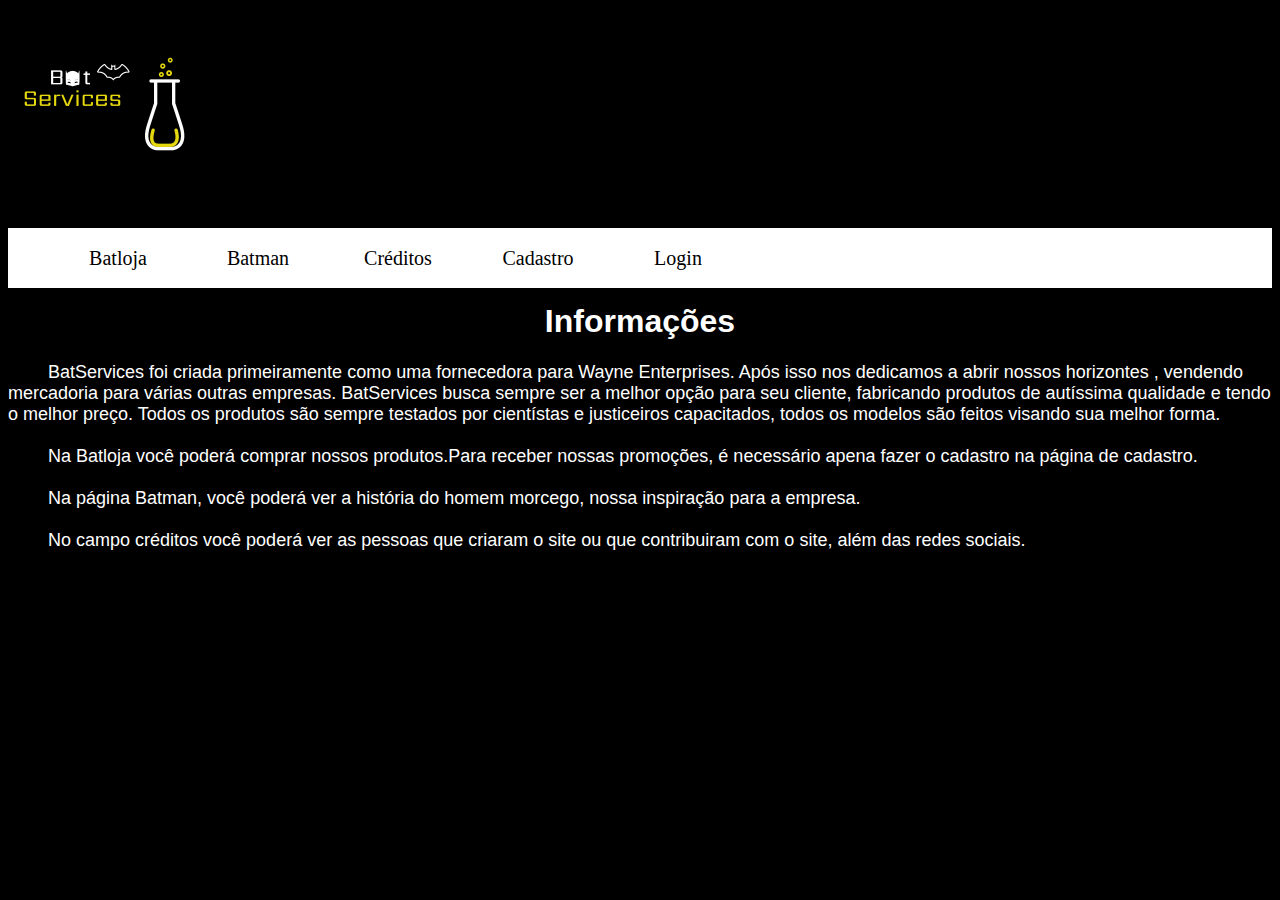
<file: index.html>
<!DOCTYPE html>
	<head>
	<link href="new 1.css" rel="stylesheet" type="text/css">
	<title>BatServices</title>
	<link rel="icon" href="logo.jpg">
	</head>
<body>
<img src="batind.png"alt="imagem não pode ser carregada" height="200" width="200"></a>
<body bgcolor="#000000">
<div class = "nav">
<ul>
<li><a href="indexloja.html">Batloja</button></a></li>
<li><a href="indexbatman.html">Batman</button></a></li>
<li><a href="indexcred.html">Créditos</button></a></li>
<li><a href="indexcadas.html">Cadastro</button></a></li>
<li><a href="indexlogin.html">Login</button></a></li>
</ul>
</nav>
<br><br><br>
<header><center><h1><font size = 6 face =arial color = white>Informações</font></center></h1></header>
<font size = 4 face =arial color = white>&nbsp &nbsp &nbsp &nbsp BatServices foi criada primeiramente como uma fornecedora para Wayne Enterprises. 
Após isso nos dedicamos a abrir nossos horizontes , vendendo mercadoria para várias outras empresas.
BatServices busca sempre ser a melhor opção para seu cliente, fabricando produtos de autíssima qualidade e tendo o melhor preço. 
Todos os produtos são sempre testados por cientístas e justiceiros capacitados, todos os modelos são feitos visando sua melhor forma.
<br><br>
&nbsp &nbsp &nbsp &nbsp Na Batloja você poderá comprar nossos produtos.Para receber nossas promoções, é necessário apena fazer o cadastro na página de cadastro.
<br><br>
&nbsp &nbsp &nbsp &nbsp Na página Batman, você poderá ver a história do homem morcego, nossa inspiração para a empresa.
<br><br>
&nbsp &nbsp &nbsp &nbsp No campo créditos você poderá ver as pessoas que criaram o site ou que contribuiram com o site, além das redes sociais.
</font>


</body>
</html>
</file>
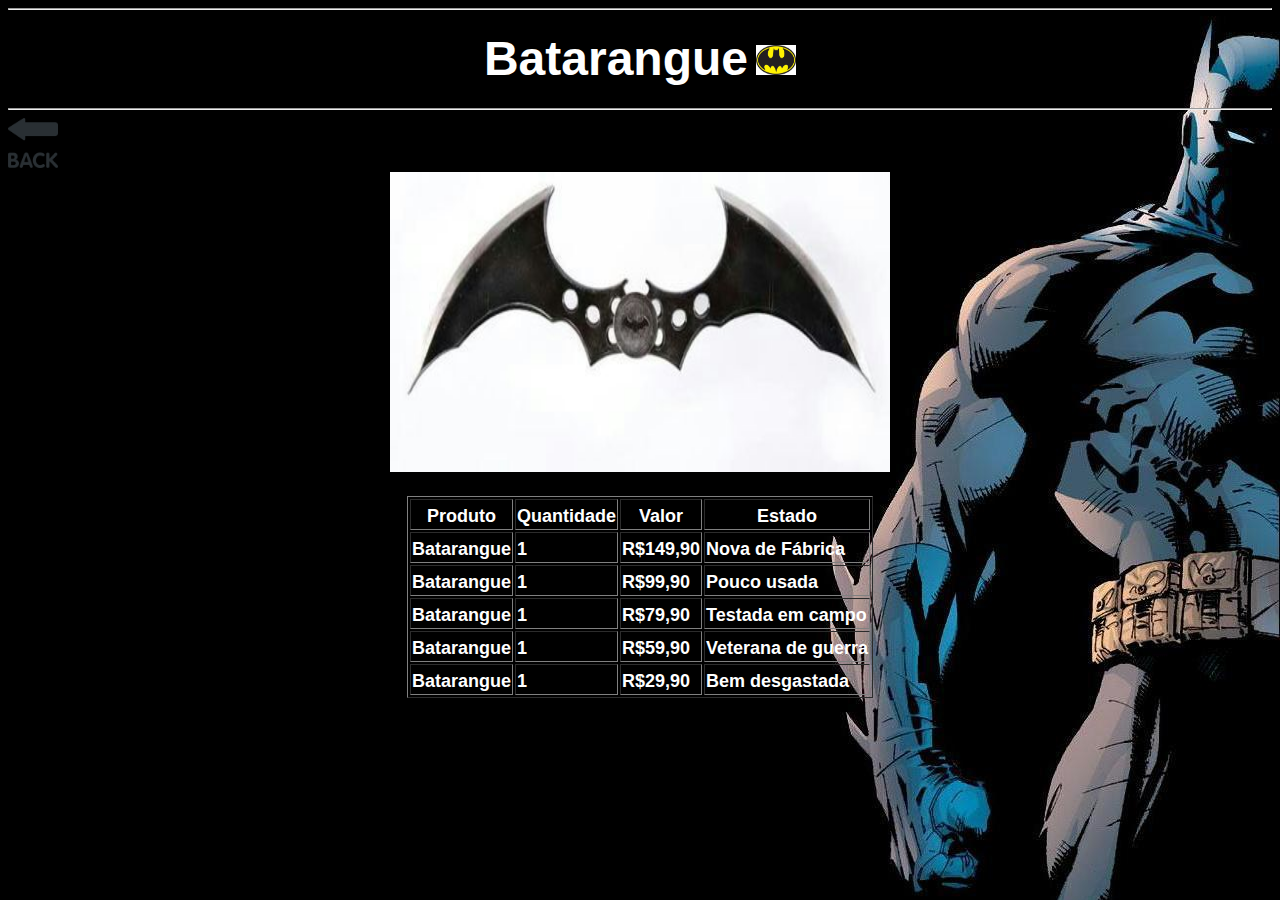
<file: index1.html>
<!DOCTYPE html>
	<head>
	<title>Batloja</title>
	<link rel="icon" href="logo.jpg">
	<body background="wallpaper.jpg">
	<center><hr><h1><font size = 8 face =arial color = white>Batarangue</font> <img src="logo.png" alt="imagem não pode ser carregada" height="30" width="40"></center><hr></h1></a>
	<a href="indexloja.html"><img src="batseta.png"alt="imagem não pode ser carregada" height="50" width="50"></a>
	<center><img src="batrangue.jpg"alt="imagem não pode ser carregada" height="300" width="500"></center>
	<center><center><h2> <table border="1">
<tr>

<th><font size = 4 face =arial color = white> Produto</font> </th>
<th><font size = 4 face =arial color = white> Quantidade</font></th>
<th><font size = 4 face =arial color = white>                                                        Valor</font> </th>
<th><font size = 4 face =arial color = white> Estado</font> </th>

</tr>	

<tr>
<td><font size = 4 face =arial color = white> Batarangue </font></td>
<td><font size = 4 face =arial color = white> 1 </font></td>
<td><font size = 4 face =arial color = white> R$149,90</font> </td>
<td><font size = 4 face =arial color = white> Nova de Fábrica </font></td>
</tr>	

<tr>
<td><font size = 4 face =arial color = white> Batarangue</font> </td>
<td><font size = 4 face =arial color = white> 1</font> </td>
<td><font size = 4 face =arial color = white> R$99,90</font> </td>
<td><font size = 4 face =arial color = white> Pouco usada </font></td>
</tr>	

<tr>
<td><font size = 4 face =arial color = white> Batarangue </font></td>
<td><font size = 4 face =arial color = white> 1 </font></td>
<td><font size = 4 face =arial color = white> R$79,90</font> </td>
<td><font size = 4 face =arial color = white> Testada em campo</font> </td>
</tr>	

<tr>
<td><font size = 4 face =arial color = white> Batarangue</font> </td>
<td><font size = 4 face =arial color = white> 1 </font></td>
<td><font size = 4 face =arial color = white> R$59,90</font> </td>
<td><font size = 4 face =arial color = white> Veterana de guerra </font></td>
</tr>	

<tr>
<td><font size = 4 face =arial color = white> Batarangue</font></td>
<td><font size = 4 face =arial color = white> 1</font> </td>
<td><font size = 4 face =arial color = white> R$29,90 </font></td>
<td><font size = 4 face =arial color = white> Bem desgastada </font></td>
</tr>	
</center></h2>

</html>
</file>
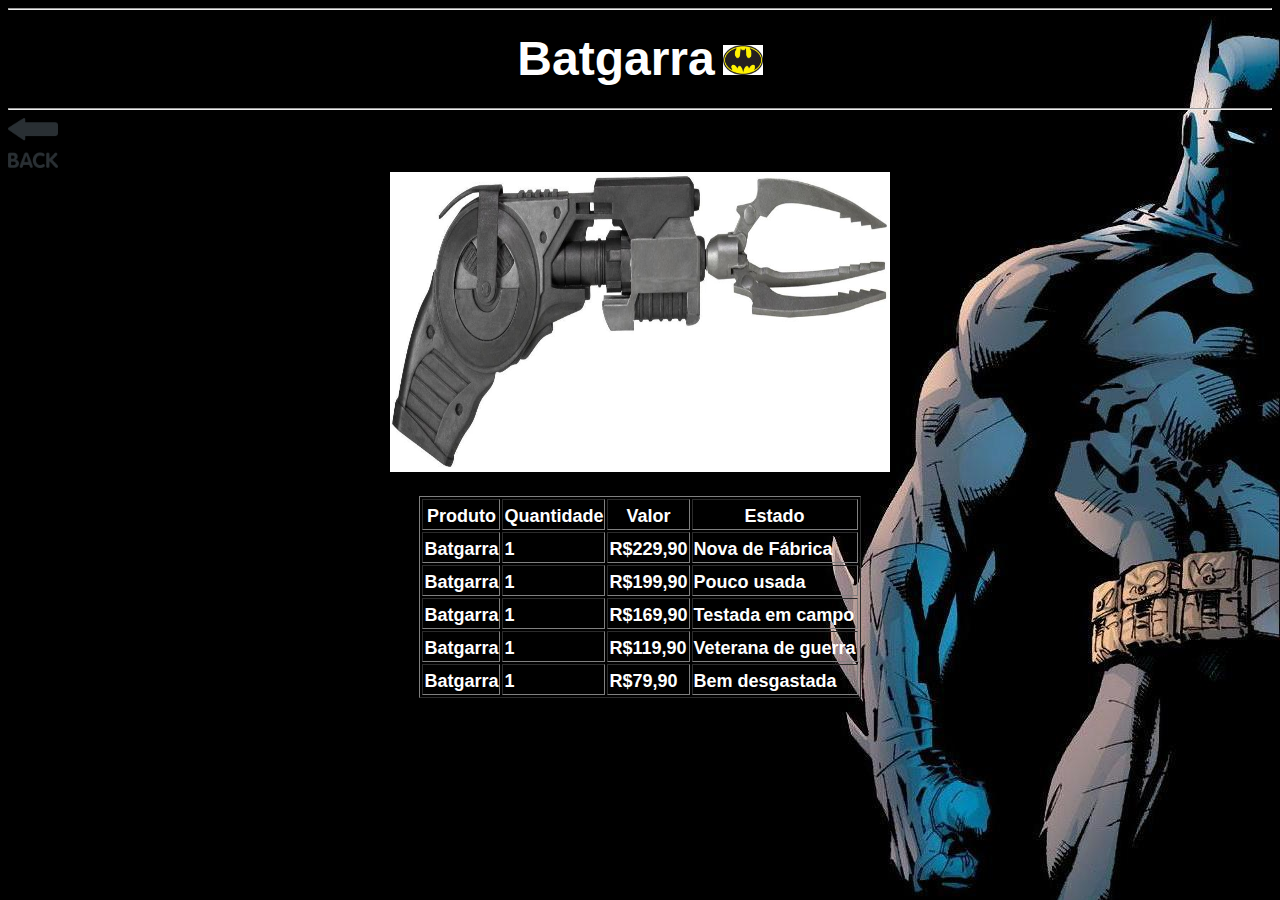
<file: index2.html>
<!DOCTYPE html>
	<head>
	<title>Batloja</title>
	<link rel="icon" href="logo.jpg">
	<body background="wallpaper.jpg">
	<center><hr><h1><font size = 8 face =arial color = white>Batgarra</font> <img src="logo.png" alt="imagem não pode ser carregada" height="30" width="40"></center><hr></h1></a>
	<a href="indexloja.html"><img src="batseta.png"alt="imagem não pode ser carregada" height="50" width="50"></a>
	<center><img src="batgarra.jpg"alt="imagem não pode ser carregada" height="300" width="500"></center>
	<center><center><h2> <table border="1">
<tr>

<th><font size = 4 face =arial color = white> Produto</font> </th>
<th><font size = 4 face =arial color = white> Quantidade</font></th>
<th><font size = 4 face =arial color = white> Valor</font> </th>
<th><font size = 4 face =arial color = white> Estado</font> </th>

</tr>	

<tr>
<td><font size = 4 face =arial color = white> Batgarra </font></td>
<td><font size = 4 face =arial color = white> 1 </font></td>
<td><font size = 4 face =arial color = white> R$229,90</font> </td>
<td><font size = 4 face =arial color = white> Nova de Fábrica </font></td>
</tr>	

<tr>
<td><font size = 4 face =arial color = white> Batgarra</font> </td>
<td><font size = 4 face =arial color = white> 1</font> </td>
<td><font size = 4 face =arial color = white> R$199,90</font> </td>
<td><font size = 4 face =arial color = white> Pouco usada </font></td>
</tr>	

<tr>
<td><font size = 4 face =arial color = white> Batgarra </font></td>
<td><font size = 4 face =arial color = white> 1 </font></td>
<td><font size = 4 face =arial color = white> R$169,90</font> </td>
<td><font size = 4 face =arial color = white> Testada em campo</font> </td>
</tr>	

<tr>
<td><font size = 4 face =arial color = white> Batgarra</font> </td>
<td><font size = 4 face =arial color = white> 1 </font></td>
<td><font size = 4 face =arial color = white> R$119,90</font> </td>
<td><font size = 4 face =arial color = white> Veterana de guerra </font></td>
</tr>	

<tr>
<td><font size = 4 face =arial color = white> Batgarra</font></td>
<td><font size = 4 face =arial color = white> 1</font> </td>
<td><font size = 4 face =arial color = white> R$79,90 </font></td>
<td><font size = 4 face =arial color = white> Bem desgastada </font></td>
</tr>	
</center></h2>

</html>
</file>
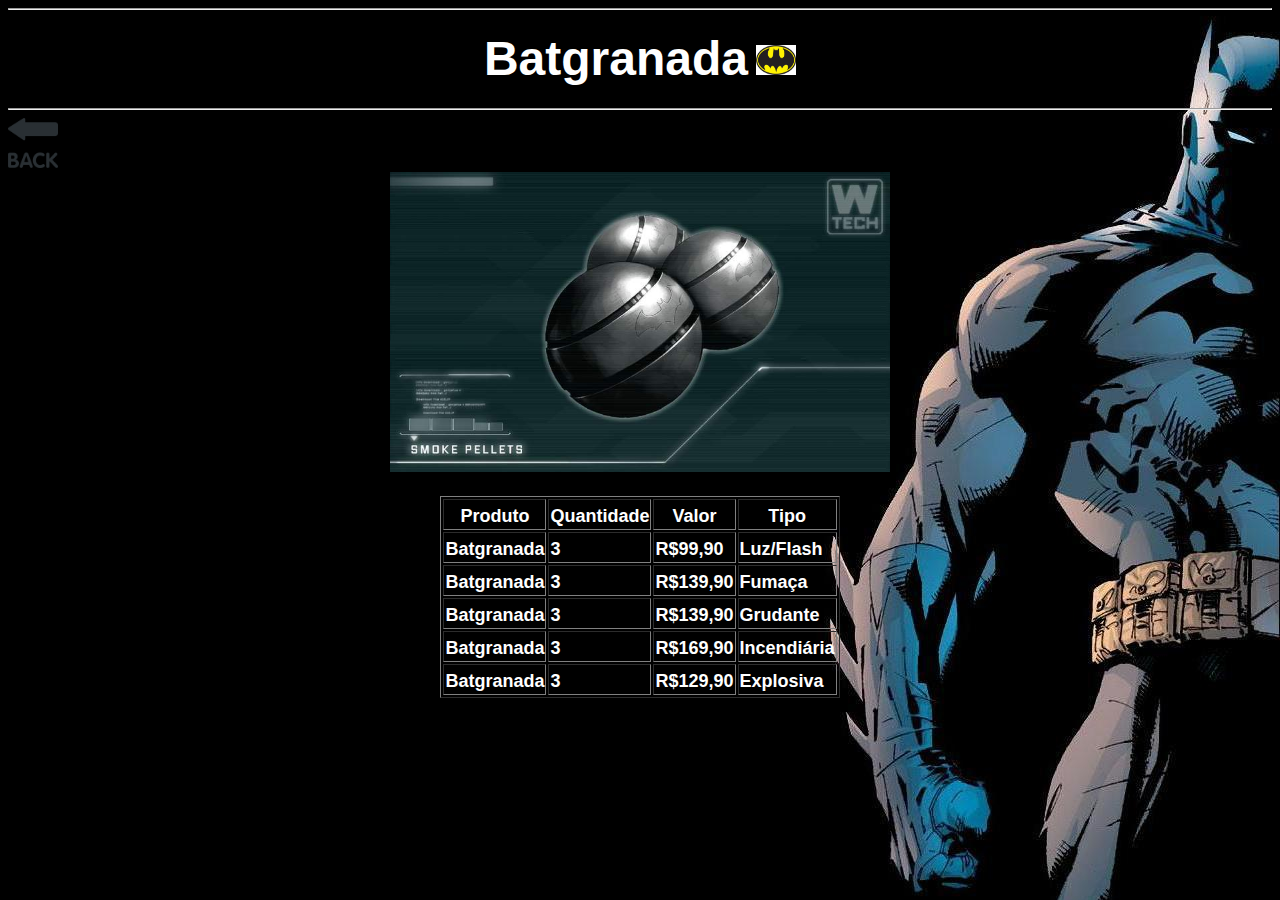
<file: index3.html>
<!DOCTYPE html>
	<head>
	<title>Batloja</title>
	<link rel="icon" href="logo.jpg">
	<body background="wallpaper.jpg">
	<center><hr><h1><font size = 8 face =arial color = white>Batgranada</font> <img src="logo.png" alt="imagem não pode ser carregada" height="30" width="40"></center><hr></h1></a>
	<a href="indexloja.html"><img src="batseta.png"alt="imagem não pode ser carregada" height="50" width="50"></a>
	<center><img src="smoke.jpg"alt="imagem não pode ser carregada" height="300" width="500"></center>
	<center><center><h2> <table border="1">
<tr>

<th><font size = 4 face =arial color = white> Produto</font> </th>
<th><font size = 4 face =arial color = white> Quantidade</font></th>
<th><font size = 4 face =arial color = white> Valor</font> </th>
<th><font size = 4 face =arial color = white> Tipo</font> </th>

</tr>	

<tr>
<td><font size = 4 face =arial color = white> Batgranada </font></td>
<td><font size = 4 face =arial color = white> 3 </font></td>
<td><font size = 4 face =arial color = white> R$99,90</font> </td>
<td><font size = 4 face =arial color = white> Luz/Flash </font></td>
</tr>	

<tr>
<td><font size = 4 face =arial color = white> Batgranada</font> </td>
<td><font size = 4 face =arial color = white> 3</font> </td>
<td><font size = 4 face =arial color = white> R$139,90</font> </td>
<td><font size = 4 face =arial color = white> Fumaça </font></td>
</tr>	

<tr>
<td><font size = 4 face =arial color = white> Batgranada</font></td>
<td><font size = 4 face =arial color = white> 3 </font></td>
<td><font size = 4 face =arial color = white> R$139,90</font> </td>
<td><font size = 4 face =arial color = white> Grudante</font> </td>
</tr>	

<tr>
<td><font size = 4 face =arial color = white> Batgranada</font> </td>
<td><font size = 4 face =arial color = white> 3 </font></td>
<td><font size = 4 face =arial color = white> R$169,90</font> </td>
<td><font size = 4 face =arial color = white> Incendiária </font></td>
</tr>	

<tr>
<td><font size = 4 face =arial color = white> Batgranada</font></td>
<td><font size = 4 face =arial color = white> 3</font> </td>
<td><font size = 4 face =arial color = white> R$129,90 </font></td>
<td><font size = 4 face =arial color = white> Explosiva </font></td>
</tr>	
</center></h2>

</html>
</file>
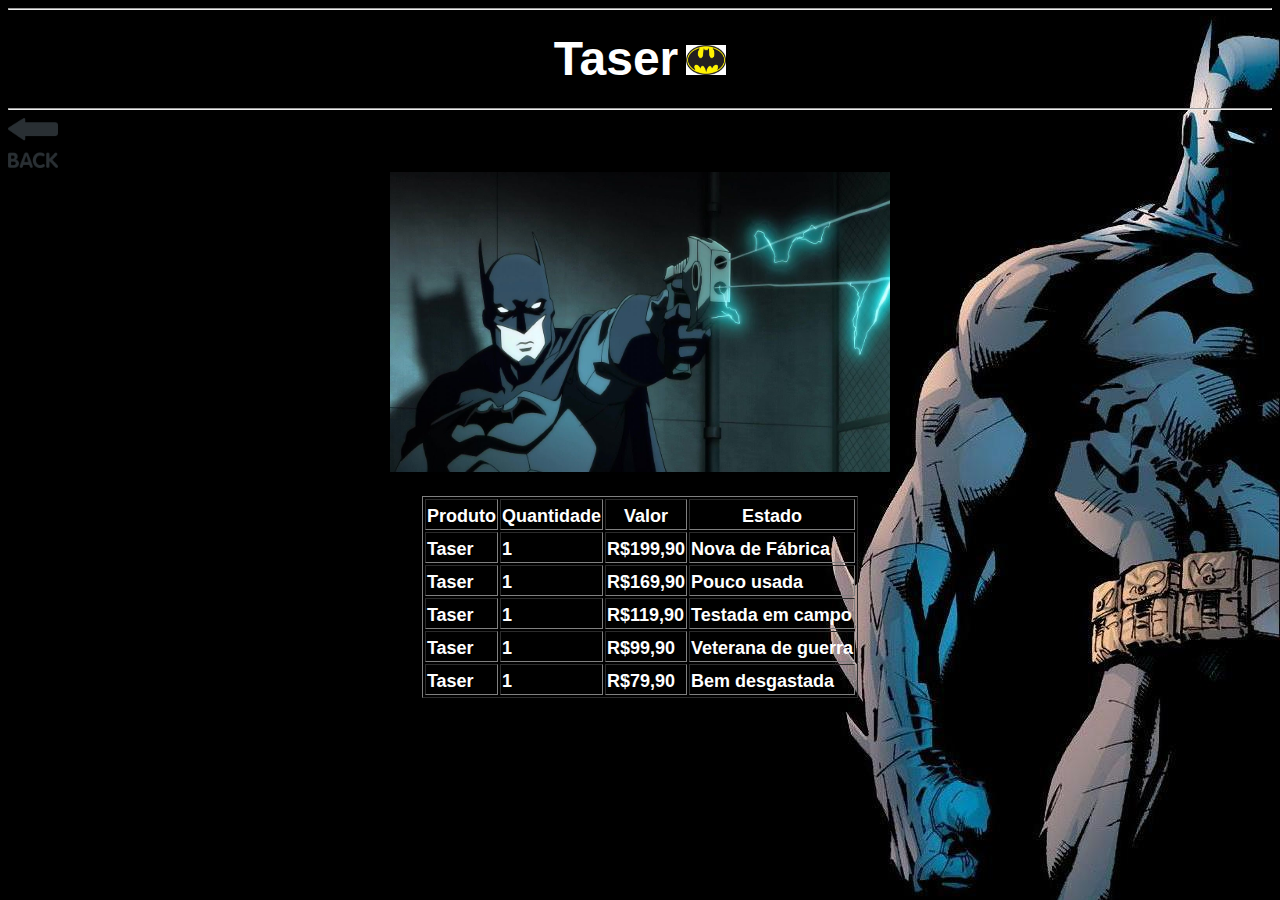
<file: index4.html>
<!DOCTYPE html>
	<head>
	<title>Batloja</title>
	<link rel="icon" href="logo.jpg">
	<body background="wallpaper.jpg">
	<center><hr><h1><font size = 8 face =arial color = white>Taser</font> <img src="logo.png" alt="imagem não pode ser carregada" height="30" width="40"></center><hr></h1></a>
	<a href="indexloja.html"><img src="batseta.png"alt="imagem não pode ser carregada" height="50" width="50"></a>
	<center><img src="ta.jpg"alt="imagem não pode ser carregada" height="300" width="500"></center>
	<center><center><h2> <table border="1">
<tr>

<th><font size = 4 face =arial color = white> Produto</font> </th>
<th><font size = 4 face =arial color = white> Quantidade</font></th>
<th><font size = 4 face =arial color = white> Valor</font> </th>
<th><font size = 4 face =arial color = white> Estado</font> </th>

</tr>	

<tr>
<td><font size = 4 face =arial color = white> Taser </font></td>
<td><font size = 4 face =arial color = white> 1 </font></td>
<td><font size = 4 face =arial color = white> R$199,90</font> </td>
<td><font size = 4 face =arial color = white> Nova de Fábrica </font></td>
</tr>	

<tr>
<td><font size = 4 face =arial color = white> Taser</font> </td>
<td><font size = 4 face =arial color = white> 1</font> </td>
<td><font size = 4 face =arial color = white> R$169,90</font> </td>
<td><font size = 4 face =arial color = white> Pouco usada </font></td>
</tr>	

<tr>
<td><font size = 4 face =arial color = white> Taser </font></td>
<td><font size = 4 face =arial color = white> 1 </font></td>
<td><font size = 4 face =arial color = white> R$119,90</font> </td>
<td><font size = 4 face =arial color = white> Testada em campo</font> </td>
</tr>	

<tr>
<td><font size = 4 face =arial color = white> Taser</font> </td>
<td><font size = 4 face =arial color = white> 1 </font></td>
<td><font size = 4 face =arial color = white> R$99,90</font> </td>
<td><font size = 4 face =arial color = white> Veterana de guerra </font></td>
</tr>	

<tr>
<td><font size = 4 face =arial color = white> Taser</font></td>
<td><font size = 4 face =arial color = white> 1</font> </td>
<td><font size = 4 face =arial color = white> R$79,90 </font></td>
<td><font size = 4 face =arial color = white> Bem desgastada </font></td>
</tr>	
</center></h2>

</html>
</file>
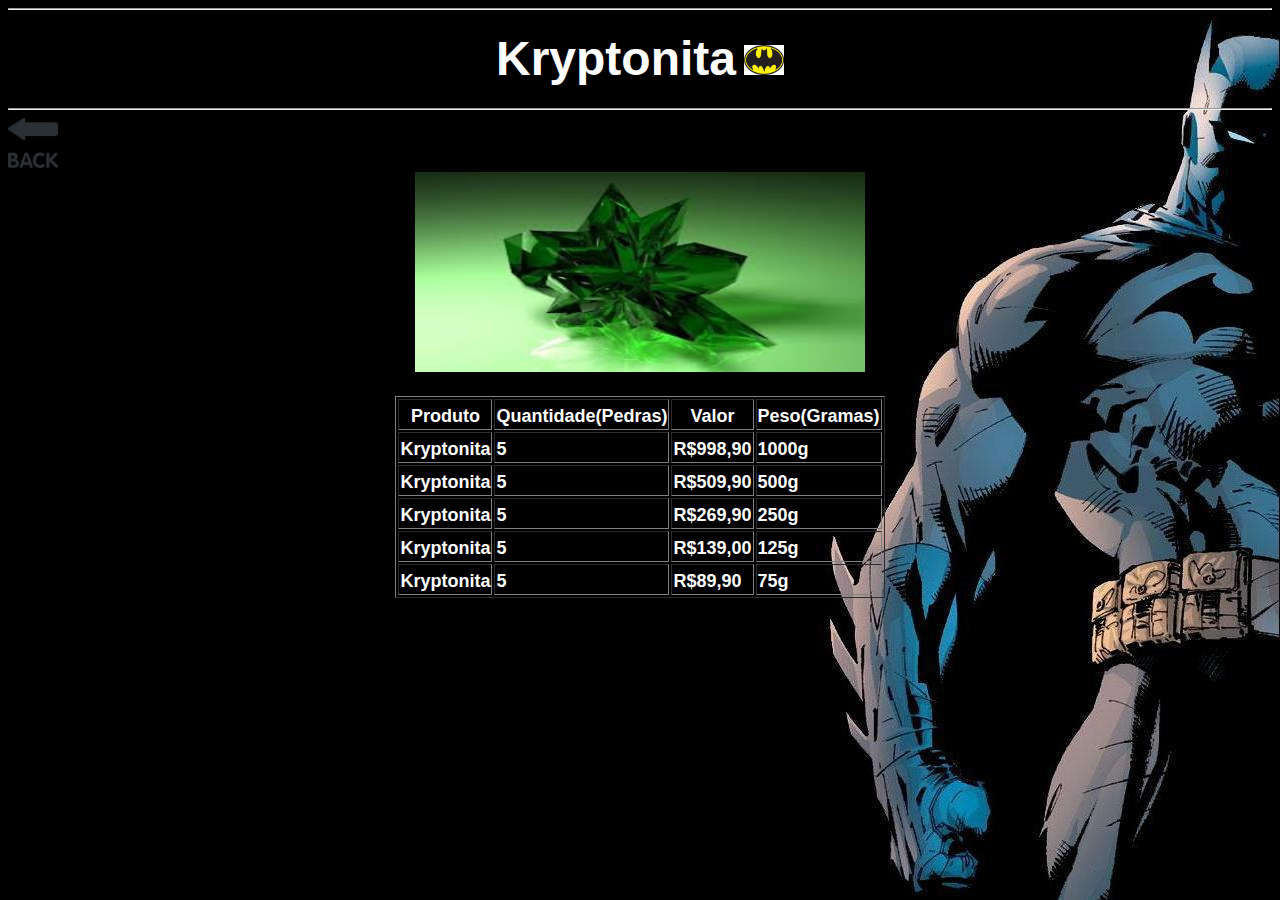
<file: index5.html>
<!DOCTYPE html>
	<head>
	<title>Batloja</title>
	<link rel="icon" href="logo.jpg">
	<body background="wallpaper.jpg">
	<center><hr><h1><font size = 8 face =arial color = white>Kryptonita</font> <img src="logo.png" alt="imagem não pode ser carregada" height="30" width="40"></center><hr></h1></a>
	<a href="indexloja.html"><img src="batseta.png"alt="imagem não pode ser carregada" height="50" width="50"></a>
	<center><img src="aneldekryptonita.jpg"alt="imagem não pode ser carregada" height="200" width="450"></center>
	<center><center><h2> <table border="1">
<tr>

<th><font size = 4 face =arial color = white> Produto</font> </th>
<th><font size = 4 face =arial color = white> Quantidade(Pedras)</font></th>
<th><font size = 4 face =arial color = white> Valor</font> </th>
<th><font size = 4 face =arial color = white> Peso(Gramas)</font> </th>

</tr>	

<tr>
<td><font size = 4 face =arial color = white> Kryptonita </font></td>
<td><font size = 4 face =arial color = white> 5 </font></td>
<td><font size = 4 face =arial color = white> R$998,90</font> </td>
<td><font size = 4 face =arial color = white> 1000g </font></td>
</tr>	

<tr>
<td><font size = 4 face =arial color = white> Kryptonita</font> </td>
<td><font size = 4 face =arial color = white> 5 </font> </td>
<td><font size = 4 face =arial color = white> R$509,90</font> </td>
<td><font size = 4 face =arial color = white> 500g </font></td>
</tr>	

<tr>
<td><font size = 4 face =arial color = white> Kryptonita </font></td>
<td><font size = 4 face =arial color = white> 5 </font></td>
<td><font size = 4 face =arial color = white> R$269,90</font> </td>
<td><font size = 4 face =arial color = white> 250g </font> </td>
</tr>	

<tr>
<td><font size = 4 face =arial color = white> Kryptonita</font> </td>
<td><font size = 4 face =arial color = white> 5 </font></td>
<td><font size = 4 face =arial color = white> R$139,00</font> </td>
<td><font size = 4 face =arial color = white> 125g </font></td>
</tr>	

<tr>
<td><font size = 4 face =arial color = white> Kryptonita</font></td>
<td><font size = 4 face =arial color = white> 5 </font> </td>
<td><font size = 4 face =arial color = white> R$89,90 </font></td>
<td><font size = 4 face =arial color = white> 75g </font></td>
</tr>	
</center></h2>

</html>
</file>
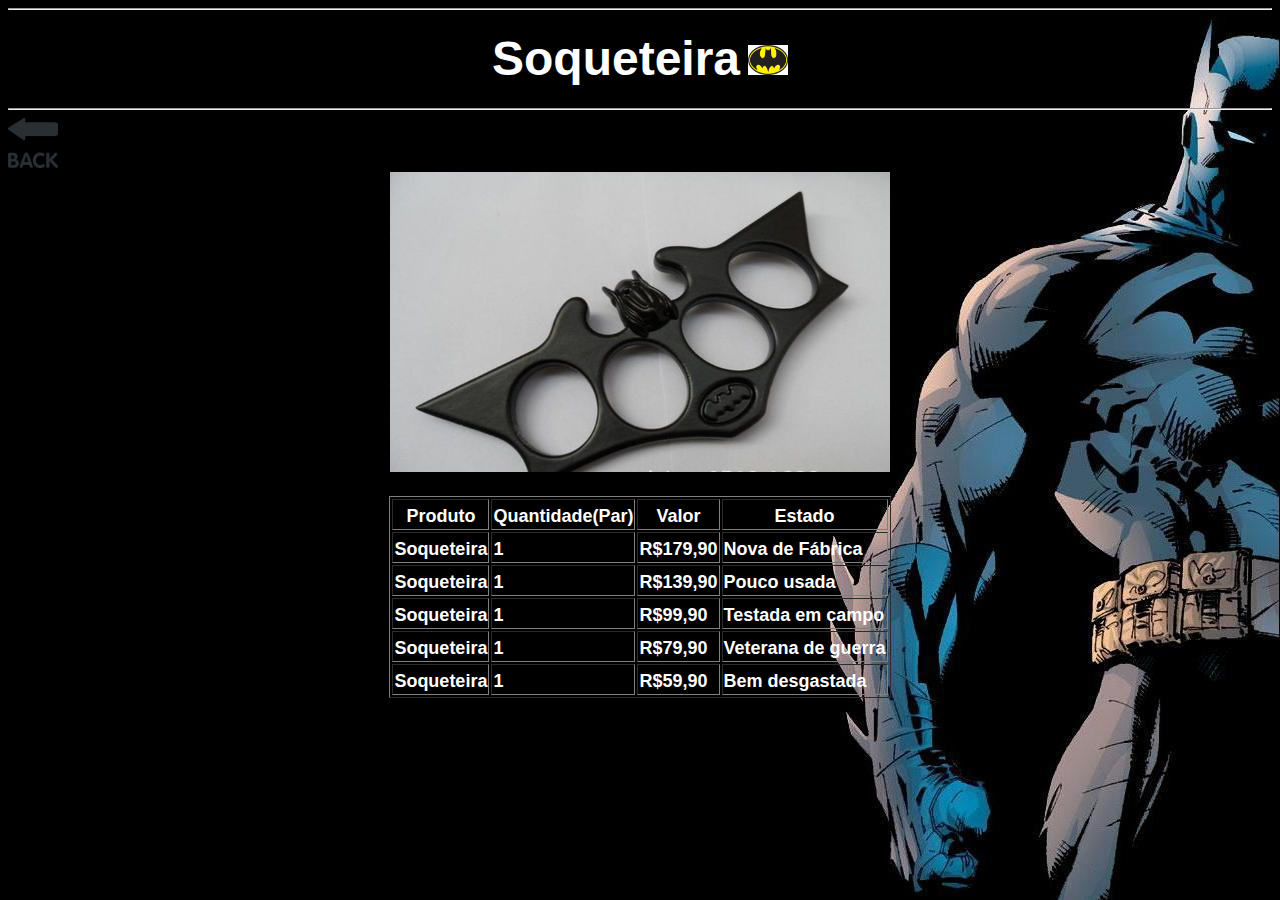
<file: index6.html>
<!DOCTYPE html>
	<head>
	<title>Batloja</title>
	<link rel="icon" href="logo.jpg">
	<body background="wallpaper.jpg">
	<center><hr><h1><font size = 8 face =arial color = white>Soqueteira</font> <img src="logo.png" alt="imagem não pode ser carregada" height="30" width="40"></center><hr></h1></a>
	<a href="indexloja.html"><img src="batseta.png"alt="imagem não pode ser carregada" height="50" width="50"></a>
	<center><img src="soqueteira.jpg"alt="imagem não pode ser carregada" height="300" width="500"></center>
	<center><center><h2> <table border="1">
<tr>

<th><font size = 4 face =arial color = white> Produto</font> </th>
<th><font size = 4 face =arial color = white> Quantidade(Par)</font></th>
<th><font size = 4 face =arial color = white> Valor</font> </th>
<th><font size = 4 face =arial color = white> Estado</font> </th>

</tr>	

<tr>
<td><font size = 4 face =arial color = white> Soqueteira </font></td>
<td><font size = 4 face =arial color = white> 1 </font></td>
<td><font size = 4 face =arial color = white> R$179,90</font> </td>
<td><font size = 4 face =arial color = white> Nova de Fábrica </font></td>
</tr>	

<tr>
<td><font size = 4 face =arial color = white> Soqueteira</font> </td>
<td><font size = 4 face =arial color = white> 1</font> </td>
<td><font size = 4 face =arial color = white> R$139,90</font> </td>
<td><font size = 4 face =arial color = white> Pouco usada </font></td>
</tr>	

<tr>
<td><font size = 4 face =arial color = white> Soqueteira </font></td>
<td><font size = 4 face =arial color = white> 1 </font></td>
<td><font size = 4 face =arial color = white> R$99,90</font> </td>
<td><font size = 4 face =arial color = white> Testada em campo</font> </td>
</tr>	

<tr>
<td><font size = 4 face =arial color = white> Soqueteira</font> </td>
<td><font size = 4 face =arial color = white> 1 </font></td>
<td><font size = 4 face =arial color = white> R$79,90</font> </td>
<td><font size = 4 face =arial color = white> Veterana de guerra </font></td>
</tr>	

<tr>
<td><font size = 4 face =arial color = white> Soqueteira</font></td>
<td><font size = 4 face =arial color = white> 1</font> </td>
<td><font size = 4 face =arial color = white> R$59,90 </font></td>
<td><font size = 4 face =arial color = white> Bem desgastada </font></td>
</tr>	
</center></h2>

</html>
</file>
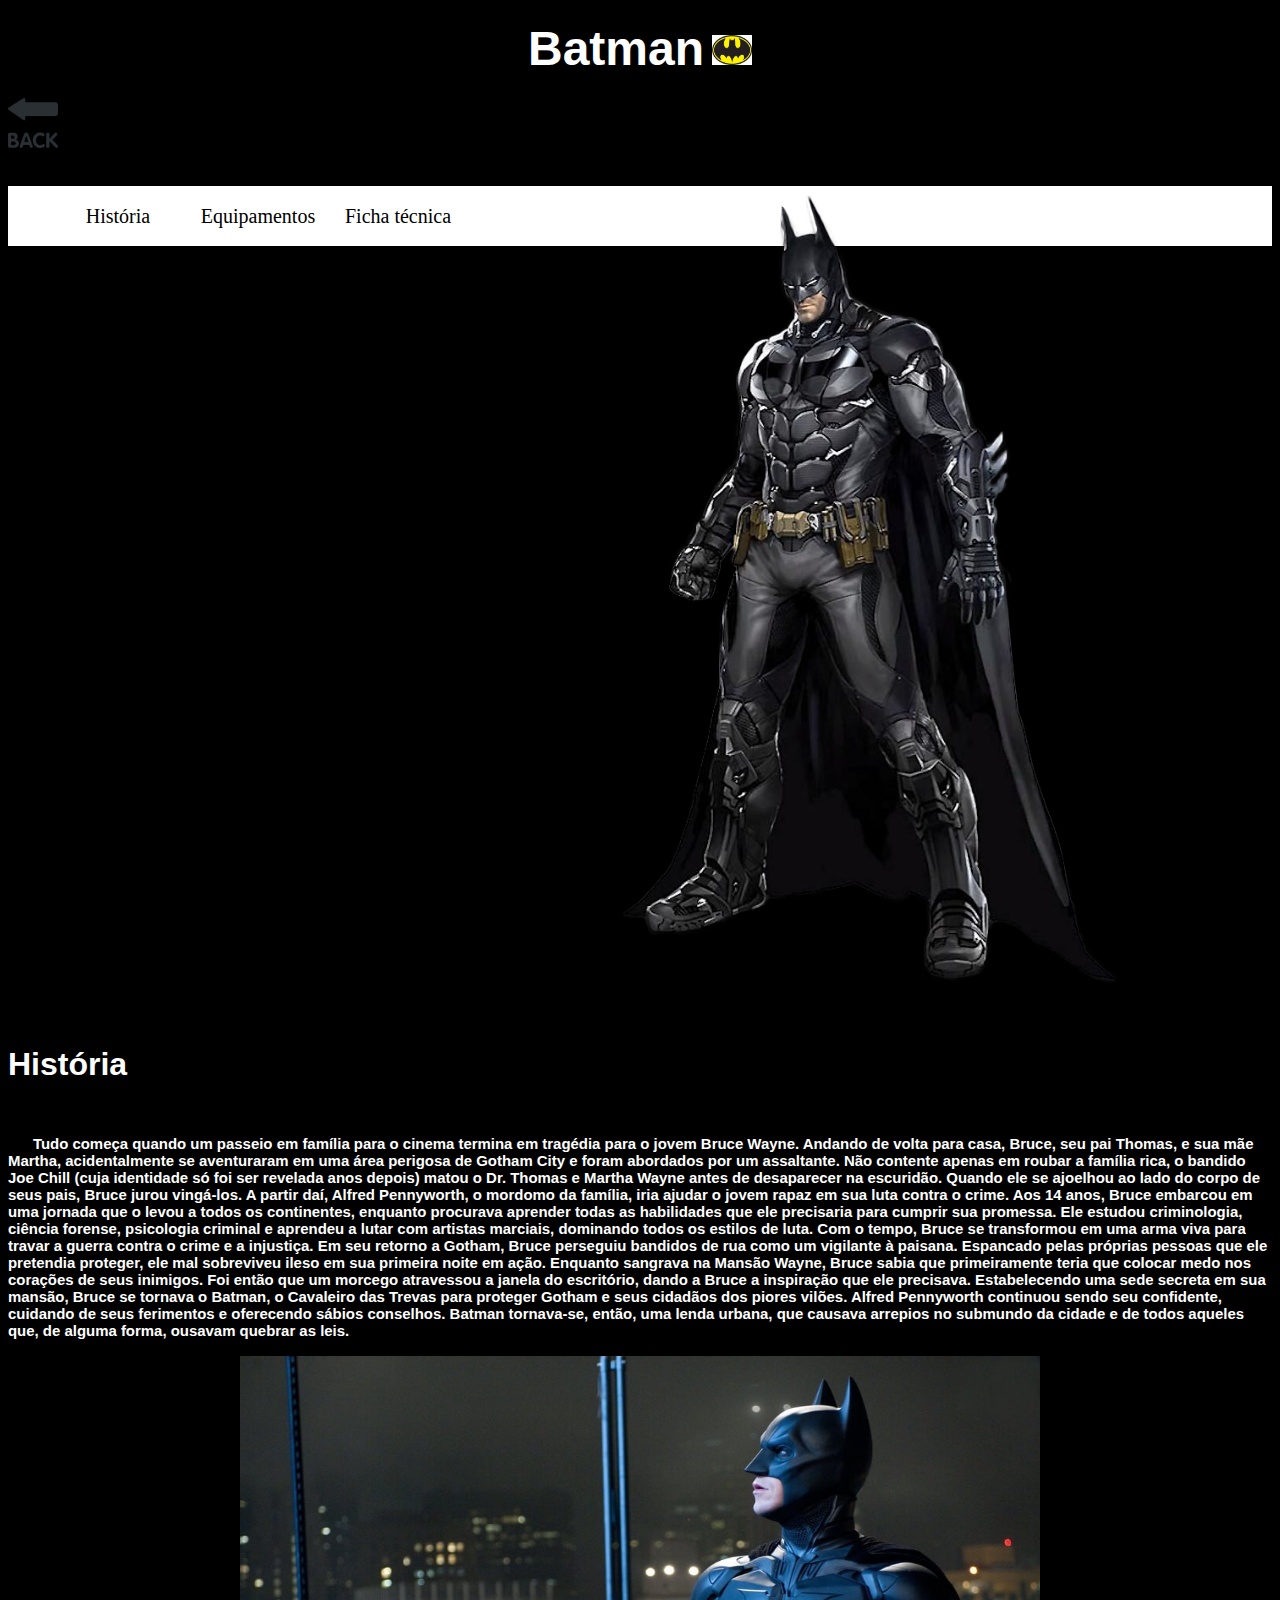
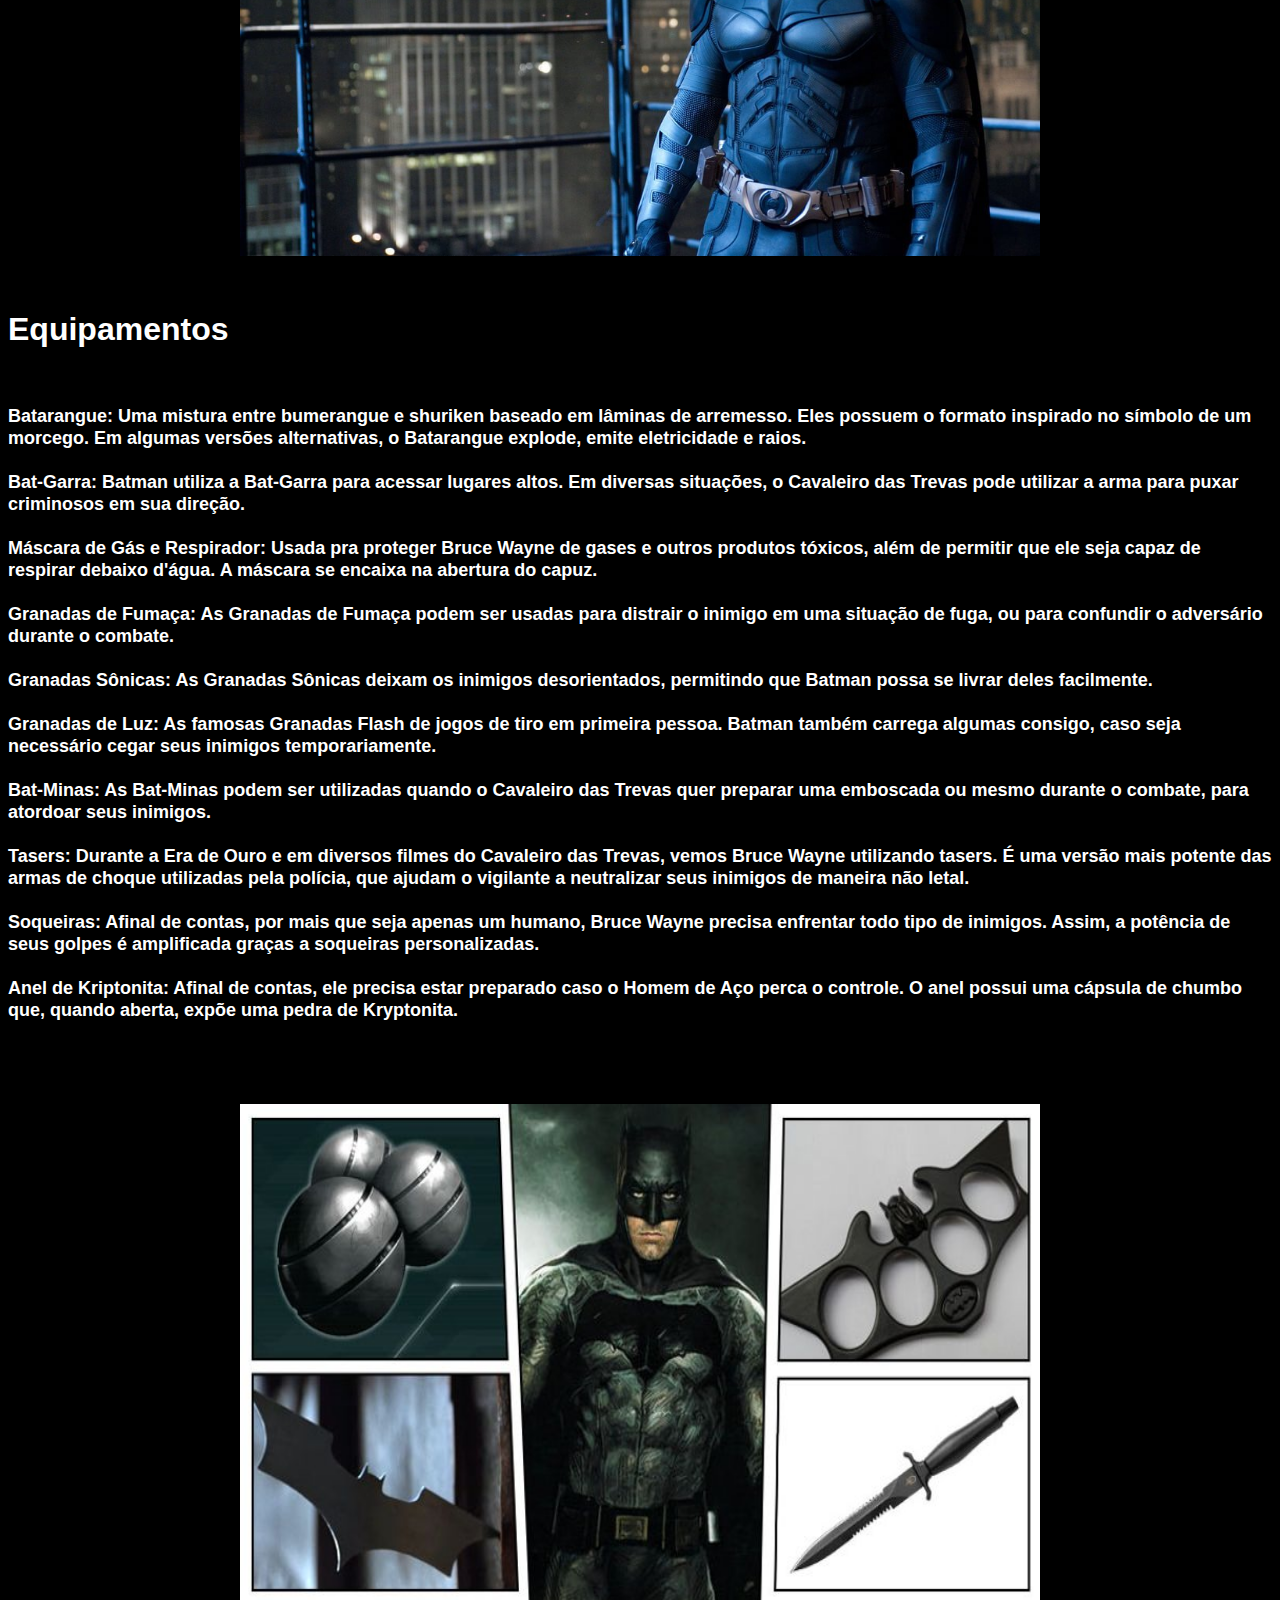
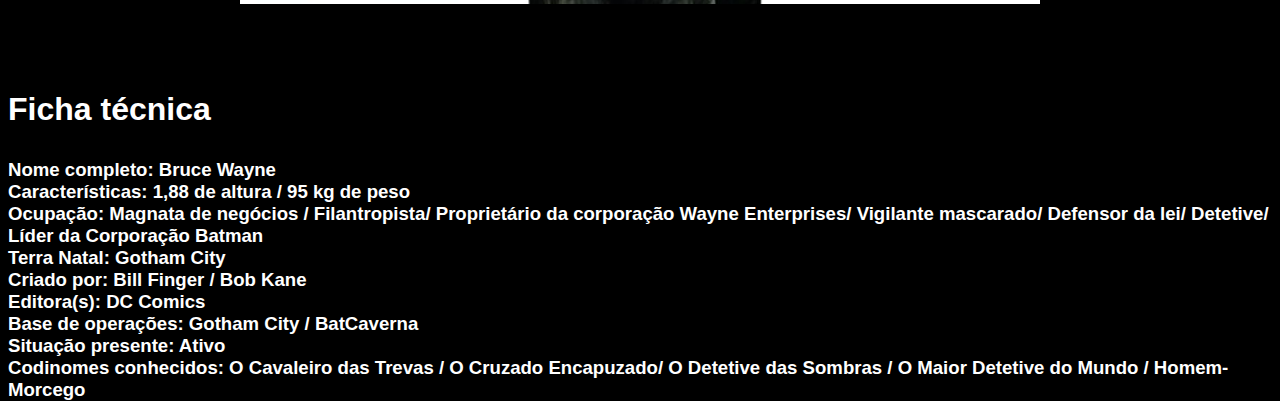
<file: indexbatman.html>
<!DOCTYPE html>
	<head>
	<title>Batman</title>
	<link rel="icon" href="logo.jpg">
	<body bgcolor="black">
	<header><center><h1><font size = 8 face =arial color = white>Batman</font> <img src="logo.png" alt="imagem não pode ser carregada" height="30" width="40"></center></h1></header>
	  <link rel="stylesheet" type="text/css" href="new 1.css">
	
	<a href="index.html"><img src="batseta.png"alt="imagem não pode ser carregada" height="50" width="50"></a>
	<br><br>
	<div class = "nav">
<ul>
<li><a href="#C4">História</button></a></li>
<li><a href="#C3">Equipamentos</button></a></li>
<li><a href="#C2">Ficha técnica</button></a></li>
</ul>
</nav>
</body>
	<center><img src="batmanfoto.png" alt="imagem não pode ser carregada" height="800" width="500"></center>
	<br><br>
	
	<font size = 6 face =arial color = white><h2 id="C4">História</font>
	<br><br>
	<font size = 4 face =arial color = white><h5>&nbsp &nbsp &nbsp Tudo começa quando um passeio em família para o cinema termina em tragédia para o jovem Bruce Wayne.
Andando de volta para casa, Bruce, seu pai Thomas, e sua mãe Martha, acidentalmente se aventuraram em uma área perigosa de Gotham City e foram abordados por um assaltante.
 Não contente apenas em roubar a família rica, o bandido Joe Chill (cuja identidade só foi ser revelada anos depois) matou o Dr. Thomas e Martha Wayne antes de desaparecer na escuridão.
 Quando ele se ajoelhou ao lado do corpo de seus pais, Bruce jurou vingá-los. 
 A partir daí, Alfred Pennyworth, o mordomo da família, iria ajudar o jovem rapaz em sua luta contra o crime. 
 Aos 14 anos, Bruce embarcou em uma jornada que o levou a todos os continentes, enquanto procurava aprender todas as habilidades que ele precisaria para cumprir sua promessa. 
 Ele estudou criminologia, ciência forense, psicologia criminal e aprendeu a lutar com artistas marciais, dominando todos os estilos de luta.
 Com o tempo, Bruce se transformou em uma arma viva para travar a guerra contra o crime e a injustiça. 
 Em seu retorno a Gotham, Bruce perseguiu bandidos de rua como um vigilante à paisana. 
 Espancado pelas próprias pessoas que ele pretendia proteger, ele mal sobreviveu ileso em sua primeira noite em ação. 
 Enquanto sangrava na Mansão Wayne, Bruce sabia que primeiramente teria que colocar medo nos corações de seus inimigos. 
 Foi então que um morcego atravessou a janela do escritório, dando a Bruce a inspiração que ele precisava.
 Estabelecendo uma sede secreta em sua mansão, Bruce se tornava o Batman, o Cavaleiro das Trevas para proteger Gotham e seus cidadãos dos piores vilões. 
 Alfred Pennyworth continuou sendo seu confidente, cuidando de seus ferimentos e oferecendo sábios conselhos. 
 Batman tornava-se, então, uma lenda urbana, que causava arrepios no submundo da cidade e de todos aqueles que, de alguma forma, ousavam quebrar as leis.
 <br><br>
 <center><img src="batman1.jpg" alt="imagem não pode ser carregada" height="500" width="800"></center>
 <br><br>
 <font size = 6 face =arial color = white><h2 id="C3">Equipamentos</font>
 <br><br>
<font size = 4 face =arial color = white><h5>Batarangue:
Uma mistura entre bumerangue e shuriken baseado em lâminas de arremesso. Eles possuem o formato inspirado no símbolo de um morcego.

Em algumas versões alternativas, o Batarangue explode, emite eletricidade e raios.
<br><br>
Bat-Garra:
Batman utiliza a Bat-Garra para acessar lugares altos.

Em diversas situações, o Cavaleiro das Trevas pode utilizar a arma para puxar criminosos em sua direção.
<br><br>
Máscara de Gás e Respirador:
Usada pra proteger Bruce Wayne de gases e outros produtos tóxicos, além de permitir que ele seja capaz de respirar debaixo d'água.

A máscara se encaixa na abertura do capuz.
<br><br>
Granadas de Fumaça:
As Granadas de Fumaça podem ser usadas para distrair o inimigo em uma situação de fuga, ou para confundir o adversário durante o combate.
<br><br>
Granadas Sônicas:
As Granadas Sônicas deixam os inimigos desorientados, permitindo que Batman possa se livrar deles facilmente.
<br><br>
Granadas de Luz:
As famosas Granadas Flash de jogos de tiro em primeira pessoa.

Batman também carrega algumas consigo, caso seja necessário cegar seus inimigos temporariamente.
<br><br>
Bat-Minas:
As Bat-Minas podem ser utilizadas quando o Cavaleiro das Trevas quer preparar uma emboscada ou mesmo durante o combate, para atordoar seus inimigos.
<br><br> 
Tasers:
Durante a Era de Ouro e em diversos filmes do Cavaleiro das Trevas, vemos Bruce Wayne utilizando tasers.

É uma versão mais potente das armas de choque utilizadas pela polícia, que ajudam o vigilante a neutralizar seus inimigos de maneira não letal.
<br><br>
Soqueiras:
Afinal de contas, por mais que seja apenas um humano, Bruce Wayne precisa enfrentar todo tipo de inimigos.

Assim, a potência de seus golpes é amplificada graças a soqueiras personalizadas.	
<br><br>
Anel de Kriptonita:
Afinal de contas, ele precisa estar preparado caso o Homem de Aço perca o controle.

O anel possui uma cápsula de chumbo que, quando aberta, expõe uma pedra de Kryptonita.
</font></h5>
<br><br>

<center><img src="batman2.jpeg" alt="imagem não pode ser carregada" height="500" width="800"></center>

 <br><br>
 <font size = 6 face =arial color = white><h2 id="C2">Ficha técnica</font>
<h5>Nome completo:	Bruce Wayne
<br>
Características:	1,88 de altura / 95 kg de peso
<br>
Ocupação:	Magnata de negócios / Filantropista/ Proprietário da corporação Wayne Enterprises/ Vigilante mascarado/ Defensor da lei/ Detetive/ Líder da Corporação Batman
<br>
Terra Natal:	Gotham City
<br>
Criado por:	Bill Finger / Bob Kane
<br>
Editora(s):	DC Comics
<br>
Base de operações:	Gotham City / BatCaverna
<br>
Situação presente:	Ativo
<br>
Codinomes conhecidos:	O Cavaleiro das Trevas / O Cruzado Encapuzado/ O Detetive das Sombras / O Maior Detetive do Mundo / Homem-Morcego
</body>
</html>
</file>
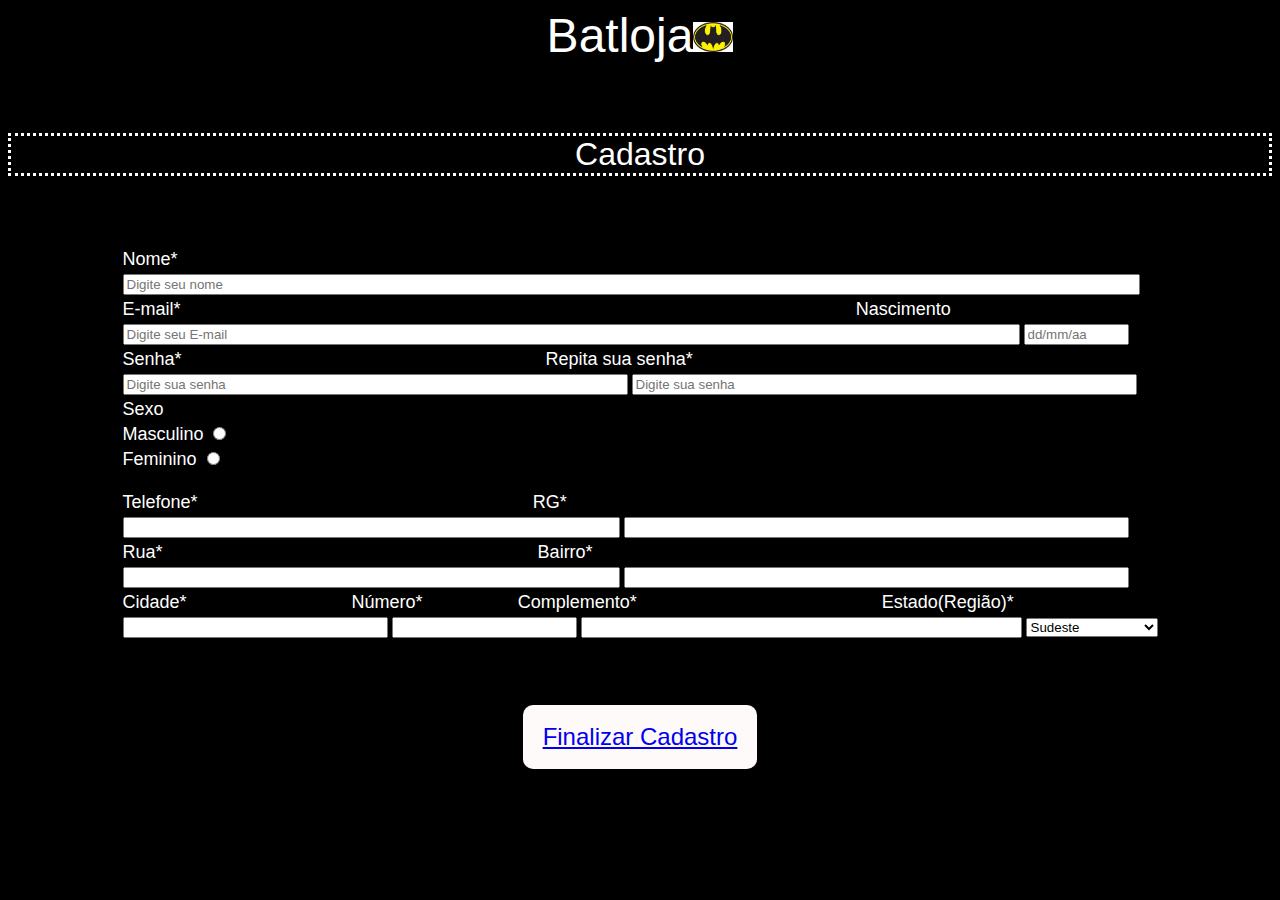
<file: indexcadas.html>
<!doctype html>
<head>
	<title>Cadastro</title>
	<link rel="stylesheet" type="text/css" href="new 1.css">
</head>
<body bgcolor="black">
	<center><font size = 8 face =arial color = white>Batloja</font><img src="logo.png" alt="imagem não pode ser carregada" height="30" width="40"><center>
	<br><br><br>
	<p class="dotted"><font size = 6 face =arial color = white>Cadastro</font></p> &nbsp 
	<br><br><br>
	<center>	
	<table border = "0">
	<tr>
		<td><label form = "Nome"><font size = 4 face =arial color = white>Nome* </font></label> </td>
	</tr>
	<tr>
		<td><input type = "text" name = "Nome" placeholder = "Digite seu nome" id = "Nome" size = "124"> 
	</tr>
	<tr>
	<td>
		<label form = "Email"><font size = 4 face =arial color = white>E-mail* </label>&nbsp &nbsp &nbsp &nbsp &nbsp &nbsp &nbsp &nbsp &nbsp &nbsp &nbsp &nbsp &nbsp &nbsp &nbsp &nbsp &nbsp &nbsp &nbsp &nbsp &nbsp &nbsp &nbsp &nbsp &nbsp &nbsp &nbsp &nbsp &nbsp &nbsp &nbsp &nbsp &nbsp &nbsp &nbsp &nbsp &nbsp &nbsp &nbsp &nbsp &nbsp &nbsp &nbsp &nbsp &nbsp &nbsp &nbsp &nbsp &nbsp &nbsp &nbsp &nbsp &nbsp &nbsp &nbsp &nbsp &nbsp &nbsp &nbsp &nbsp &nbsp &nbsp &nbsp &nbsp &nbsp &nbsp &nbsp <label form ="numero">Nascimento </font></label>
		
	</td>
	</tr>
	<tr>
	<td>
		<input type = "Email" name = "Email" placeholder = "Digite seu E-mail"id = "E" size = "109"> 
		<input type="text" name="nascimento" placeholder = "dd/mm/aa" size = "10">
	</td>
	</tr>
	<tr>
		<td>
		<label form = "Senha"><font size = 4 face =arial color = white>Senha*</font> </label>&nbsp &nbsp &nbsp &nbsp &nbsp &nbsp &nbsp &nbsp &nbsp &nbsp &nbsp &nbsp &nbsp &nbsp &nbsp &nbsp &nbsp &nbsp &nbsp &nbsp &nbsp &nbsp &nbsp &nbsp &nbsp &nbsp &nbsp &nbsp &nbsp &nbsp &nbsp &nbsp &nbsp &nbsp &nbsp &nbsp &nbsp &nbsp &nbsp &nbsp &nbsp &nbsp &nbsp &nbsp &nbsp 
		<label form = "Repita sua senha"><font size = 4 face =arial color = white>Repita sua senha* </font></label>
		</td>
		</tr>
		<tr>
		<td>
		<input type = "text" name = "Senha" placeholder = "Digite sua senha"id = "S" size = "60"> 
		<input type = "text" name = "Repita sua senha" placeholder = "Digite sua senha"id = "Repita sua senha" size = "60"> 
	</td>
	</tr>
	<tr>
	<td>
		<label for = "sexo"> <font size = 4 face =arial color = white>Sexo</font></label>
	</tr>
	</td>
	<tr>
	<td>
		<font size = 4 face =arial color = white>Masculino</font>
		<input type = "radio" name = "sexo" id = "sexo" value = "masc">
	</tr>
	</td>
	<tr>
	<td>
		<font size = 4 face =arial color = white>Feminino </font>
		<input type = "radio" name = "sexo" id = "sexo" value = "fem">
	</td>
	</tr>
	<tr>
	<td>
	<br>
		<label form = "telefone"><font size = 4 face =arial color = white> Telefone* </label>&nbsp &nbsp &nbsp &nbsp &nbsp &nbsp &nbsp &nbsp &nbsp &nbsp &nbsp &nbsp &nbsp &nbsp &nbsp &nbsp &nbsp &nbsp &nbsp &nbsp
		&nbsp &nbsp &nbsp &nbsp &nbsp &nbsp &nbsp &nbsp &nbsp &nbsp &nbsp &nbsp &nbsp 
		<label form = "RG"> RG*</font> </label>
	</td>
	</tr>
	<tr>
	<td>
		<input type = "text" name = "Fone" size = "59">
		<input type = "text" name = "RG" size = "60"> 
	</td>
	</tr>
	<tr>
	<td>
		<label form = "Rua"><font size = 4 face =arial color = white> Rua* </label>&nbsp &nbsp &nbsp &nbsp &nbsp &nbsp &nbsp &nbsp &nbsp &nbsp &nbsp &nbsp &nbsp &nbsp &nbsp &nbsp &nbsp &nbsp &nbsp &nbsp &nbsp &nbsp &nbsp 
		&nbsp &nbsp &nbsp &nbsp &nbsp &nbsp &nbsp &nbsp &nbsp &nbsp &nbsp &nbsp &nbsp &nbsp 
		<label form = "Bairro"> Bairro* </font></label>
	</td>
	</tr>
	<tr>
	<td>
		<input type = "text" name = "Bairro" size = "59">
		<input type = "text" name = "Rua" size = "60">
	</td>
	</tr>
	<tr>
	<td>
		<label form = "Cidade"><font size = 4 face =arial color = white> Cidade* </label>&nbsp &nbsp &nbsp &nbsp &nbsp &nbsp &nbsp &nbsp &nbsp &nbsp &nbsp &nbsp &nbsp &nbsp &nbsp &nbsp  
		<label form = "Número"> Número* </label>&nbsp &nbsp &nbsp &nbsp &nbsp &nbsp &nbsp &nbsp &nbsp 
		<label form = "Complemento"> Complemento* </label>&nbsp &nbsp &nbsp &nbsp &nbsp &nbsp &nbsp &nbsp &nbsp &nbsp &nbsp &nbsp &nbsp &nbsp &nbsp &nbsp &nbsp &nbsp &nbsp &nbsp &nbsp &nbsp &nbsp &nbsp 
		<label for="Estado">Estado(Região)*</font></label>		
	</td>
	</tr>
	<tr>
	<td>
		<input type = "text" name = "Cidade" size = "30">
		<input type = "text" name = "Número" size = "20">
		<input type = "text" name = "Complemento" size = "52">
		<select name = "Estado" id = "Estado">
			<option value = "nenhum"><h4> Sudeste &nbsp &nbsp &nbsp &nbsp </h4></option>
			<option value = "Sp"><h4> Norte &nbsp &nbsp &nbsp &nbsp </h4> </option>
			<option value = "Rj"><h4> Nordeste &nbsp &nbsp &nbsp &nbsp </h4> </option>
			<option value = "Bh"><h4> Centro-Oeste &nbsp &nbsp &nbsp &nbsp  </h4> </option>
			<option value = "Mg"><h4> Sul &nbsp &nbsp &nbsp &nbsp </h4> </option>
		</select>
	</td>
	</tr></center></table>
	</font>
	<br><br><br>
	<div class="btns">
	<button type="button" class="effect effect-brabo">	<a href="index.html">Finalizar Cadastro</a></button>
	</div>
	</body>
	</html>
</file>
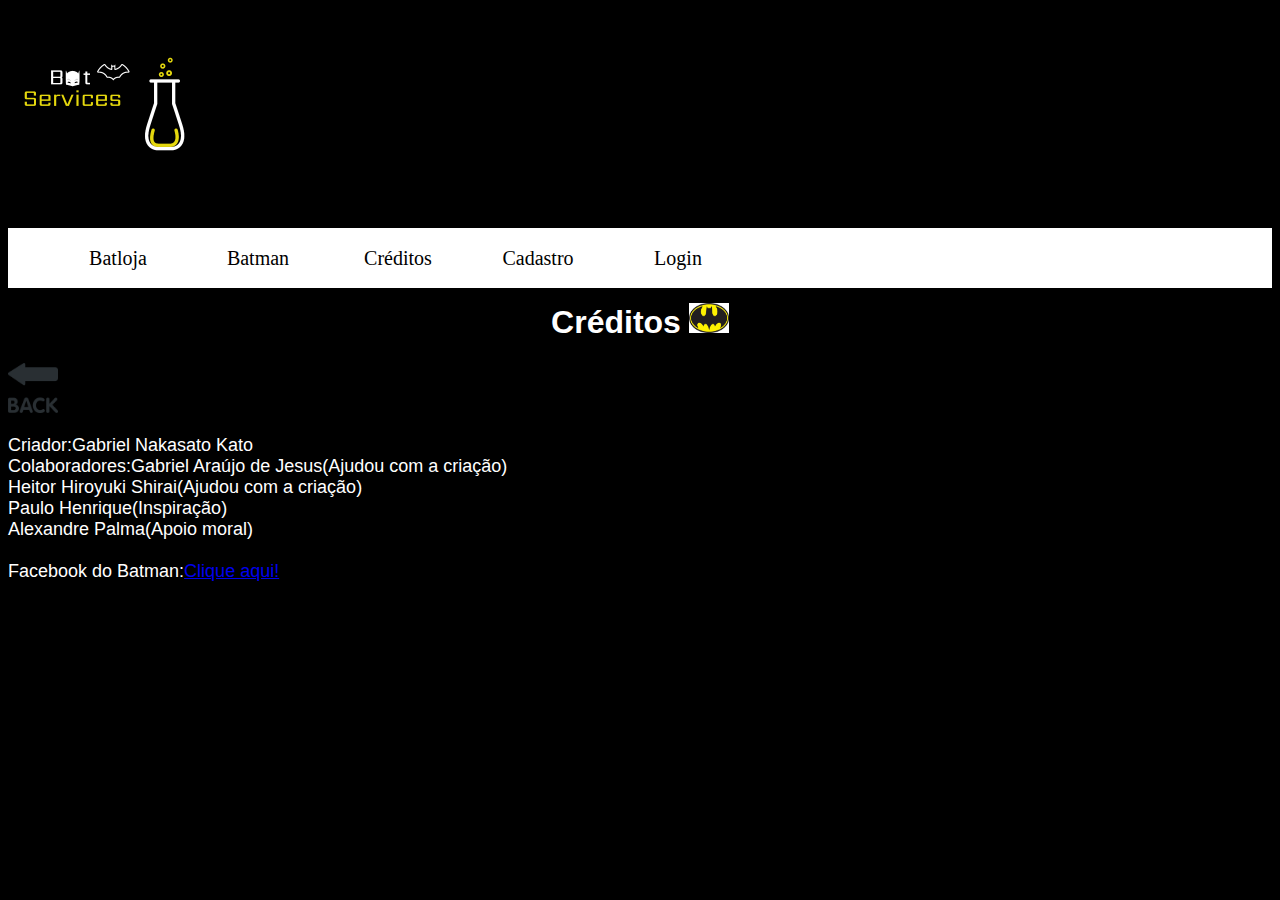
<file: indexcred.html>
<!DOCTYPE html>
	<head>
	<link href="new 1.css" rel="stylesheet" type="text/css">
	<title>BatServices</title>
	<link rel="icon" href="logo.jpg">
	</head>
<body>
<img src="batind.png"alt="imagem não pode ser carregada" height="200" width="200"></a>
<body bgcolor="#000000">
<div class = "nav">
<ul>
<li><a href="indexloja.html">Batloja</button></a></li>
<li><a href="indexbatman.html">Batman</button></a></li>
<li><a href="indexcred.html">Créditos</button></a></li>
<li><a href="indexcadas.html">Cadastro</button></a></li>
<li><a href="indexlogin.html">Login</button></a></li>
</ul>
</nav>
<br><br><br>
<header><center><h1><font size = 6 face =arial color = white>Créditos</font> <img src="logo.png" alt="imagem não pode ser carregada" height="30" width="40"></center></h1></header>
	<a href="index.html"><img src="batseta.png"alt="imagem não pode ser carregada" height="50" width="50"></a>
<br><br>
<font size = 4 face =arial color = white>Criador:Gabriel Nakasato Kato
<br>
Colaboradores:Gabriel Araújo de Jesus(Ajudou com a criação)
<br>
Heitor Hiroyuki Shirai(Ajudou com a criação)
<br>
Paulo Henrique(Inspiração)
<br>
Alexandre Palma(Apoio moral)
<br><br>
Facebook do Batman:<a href="https://www.facebook.com/batman">Clique aqui!</a>
</font>
</body>
</html>
</file>
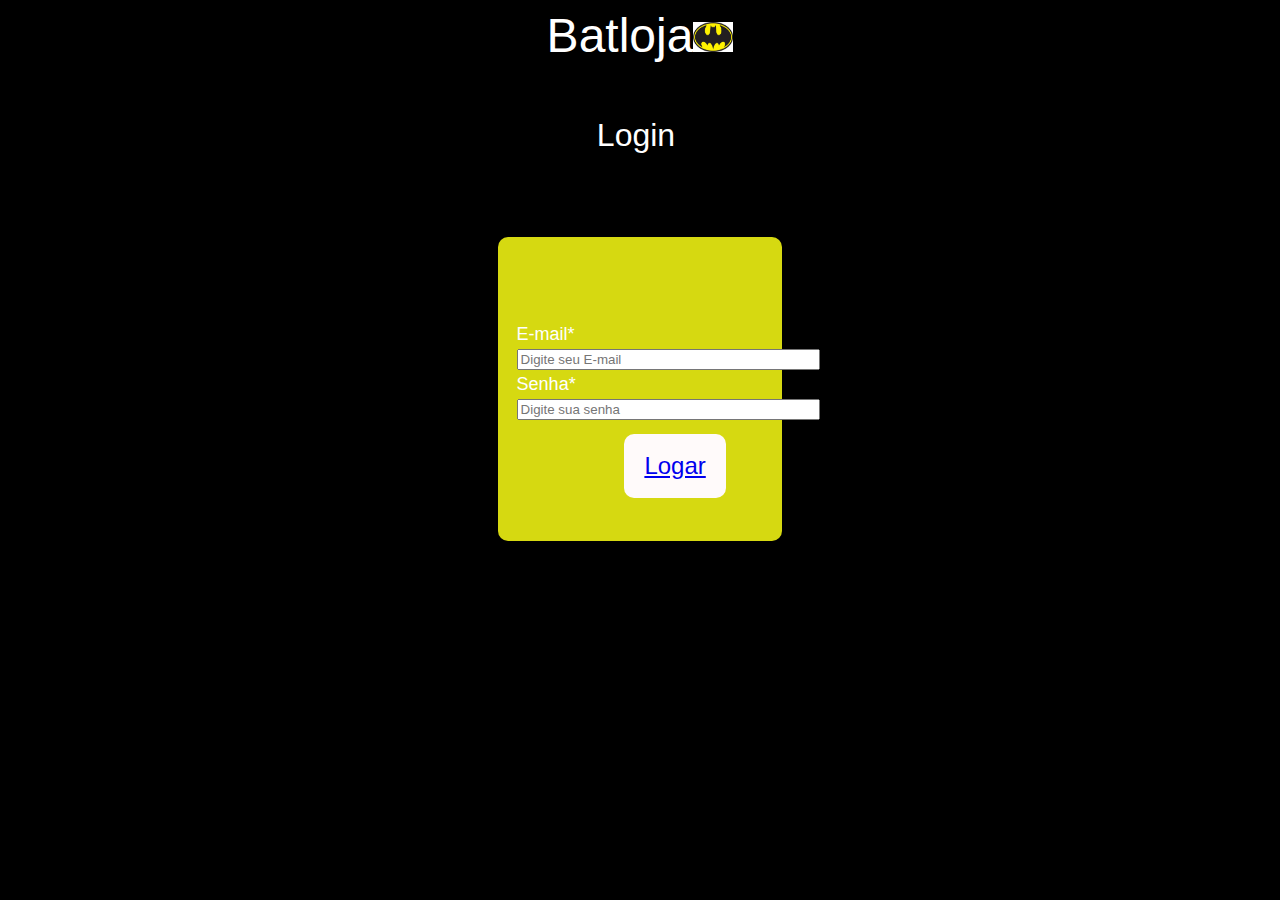
<file: indexlogin.html>
<!doctype html>
<head>
	<title>Login</title>
	<link rel="stylesheet" type="text/css" href="new 1.css">
</head>
<body bgcolor="black">
	<center><font size = 8 face =arial color = white>Batloja</font><img src="logo.png" alt="imagem não pode ser carregada" height="30" width="40"><center>
	<br><br><br>
	<font size = 6 face =arial color = white>Login</font> &nbsp 
	<br><br><br>
	<center>	
	<div class="pão">
	<table border = "0">
	<tr>
	<td>
		<label form = "Email"><font size = 4 face =arial color = white>E-mail* </label>
		</td></tr>
	<tr>
	<td><input type = "Email" name = "Email" placeholder = "Digite seu E-mail" id = "Email" > 
	</td>
	</tr>
	<tr>
		<td>
		<label form = "Senha"><font size = 4 face =arial color = white>Senha*</font>
	</td>
		</tr>
		<tr>
		<td>
		<input type = "Senha" name = "Senha" placeholder = "Digite sua senha"id = "Senha" > 
	</td>
	</tr>
	<br><br><br>
	<tr>
	<td>
	<div class="btns">
	&nbsp &nbsp &nbsp &nbsp &nbsp &nbsp &nbsp &nbsp &nbsp &nbsp &nbsp <button type="button" class="effect effect-brabo">	<a href="index.html">Logar</a></button>
	</td></tr>
	</div>
		</body>
		</html>
</file>
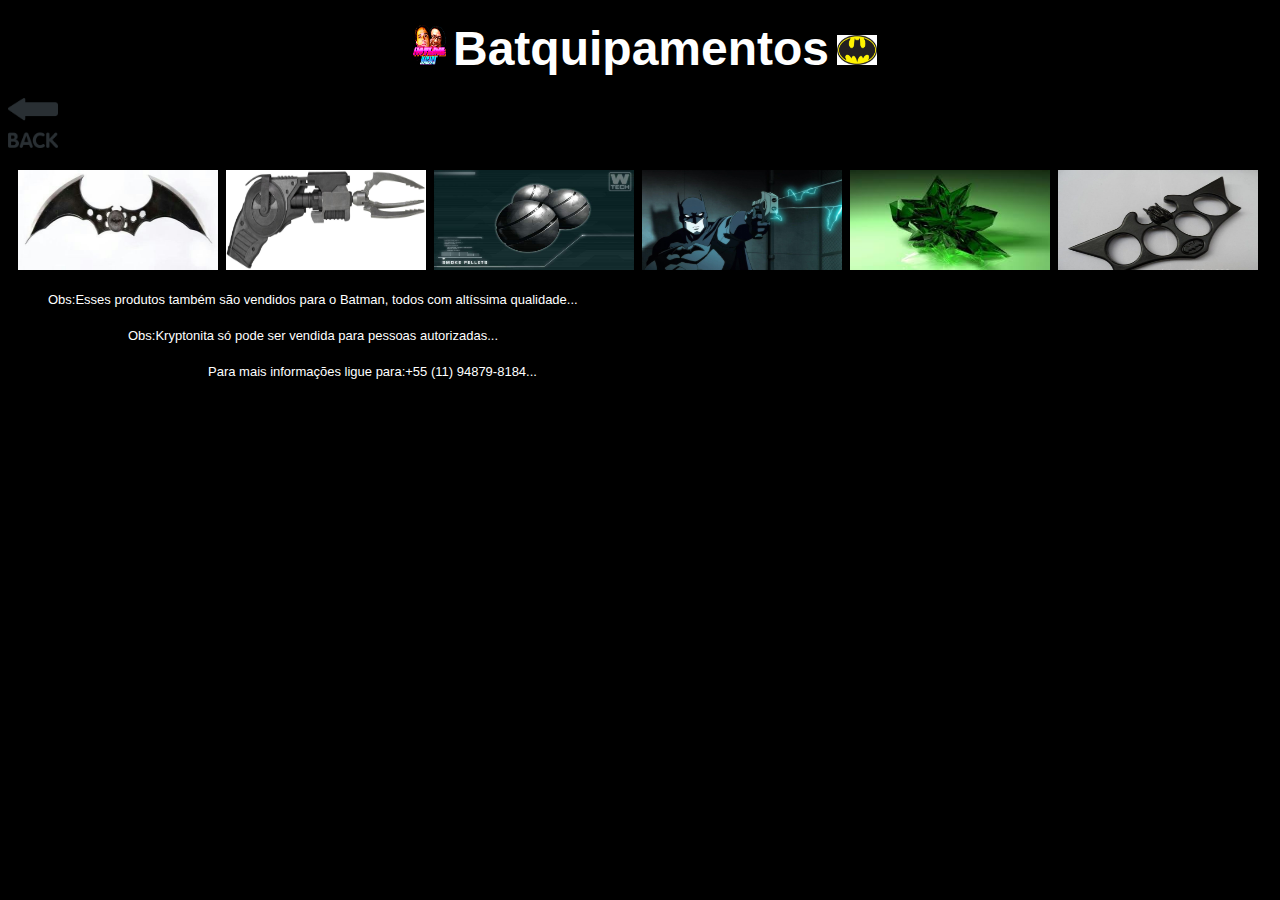
<file: indexloja.html>
<!DOCTYPE html>
	<head>
	<title>Batloja</title>
	<link rel="icon" href="logo.jpg">
	<body bgcolor="black">
	<header><center><h1><font size = 8 face =arial color = white><img src="normal.png" alt="imagem não pode ser carregada" height="40" width="50">Batquipamentos</font> <img src="logo.png" alt="imagem não pode ser carregada" height="30" width="40"></center></h1></a></header>
    <link rel="stylesheet" type="text/css" href="new 1.css">
	
	<a href="index.html"><img src="batseta.png"alt="imagem não pode ser carregada" height="50" width="50"></a>
	<br><br>
	
	<center><a href="index1.html"><img src="batrangue.jpg"alt="imagem não pode ser carregada" height="100" width="200"></a>&nbsp
	<a href="index2.html"><img src="batgarra.jpg"alt="imagem não pode ser carregada" height="100" width="200"></a>&nbsp
	<a href="index3.html"><img src="smoke.jpg"alt="imagem não pode ser carregada" height="100" width="200"></a>&nbsp
	<a href="index4.html"><img src="ta.jpg"alt="imagem não pode ser carregada" height="100" width="200"></a>&nbsp
	<a href="index5.html"><img src="aneldekryptonita.jpg"alt="imagem não pode ser carregada" height="100" width="200"></a>&nbsp
	<a href="index6.html"><img src="soqueteira.jpg"alt="imagem não pode ser carregada" height="100" width="200"></a>&nbsp
	</center>
	
	
	<ul type="circle"><font size = 2 face =arial color = white>Obs:Esses produtos também são vendidos para o Batman, todos com altíssima qualidade...</font><ul> 
	<br>
	<ul type="circle"><font size = 2 face =arial color = white>Obs:Kryptonita só pode ser vendida para pessoas autorizadas...</font> <ul> 
	<br>
	<ul type="circle"><font size = 2 face =arial color = white>Para mais informações ligue para:+55 (11) 94879-8184...</font> <ul> 
	<div align="right"><iframe src="https://www.google.com/maps/embed?pb=!1m18!1m12!1m3!1d3657.340441206456!2d-46.68817398538397!3d-23.556213467286582!2m3!1f0!2f0!3f0!3m2!1i1024!2i768!4f13.1!3m3!1m2!1s0x94ce575858b6a5b9%3A0xc5b1a9636043ff22!2sBeco+do+Batman!5e0!3m2!1spt-BR!2sbr!4v1565870577808!5m2!1spt-BR!2sbr" width="400" height="300" frameborder="0" style="border:0" allowfullscreen></iframe></div align="right">
	</body>
	
	</html>
</file>
<file: new 1.css>
header
{
	background-color: #000000;
	color: white;
	text-align: center;	
}	
.bt 
{
border:1px solid #25692A;
border-radius:4px;
display:inline-block;
cursor:pointer;
font-family:Verdana;
font-weight:bold;
font-size:13px;
padding:6px 10px;
text-decoration:none;
}
.nav
 {
  width: 100%;
  height: 60px; 
  background-color: #FFFFFF;
  box-shadow: rgba(0,0,0,0.2) 0 2px 6px 0;
}
ul
{
	list-style-type: none;
}
ul li
{
	float: left;
	width: 140px;
	height: 60px;
	font-size: 20px;
	line-height: 60px;
	text-align: center;
}
ul li a
{
	text-decoration: none;
	color: #000;
	display: block;
}
ul li a:hover
{
	background-color: #FFFF00;
	transition: 1s all ease;
}
ul li ul li
{
	display: none;
	background-color: #fff;
	box-shadow: rgba(0,0,0,0.2) 0 2px 6px 0; 
	height: 60px;
	transition: 1s all
}
ul li:hover ul li
{
	display: block;
	transition:  1s all;
	animation: drop 1s ease;
}

.btns {
text-align:center;
margin-top: 0px;
}
.effect{
border:none;
color:#ffffff;
padding: 20px;
margin: 10px;
font-size: 24px;
line-height:24px;
border-radius:10px;
position: relative;
box-sizing: border-box;
cursor: pointer;
transition: all 400ms ease;
}
.effect-brabo{
	background:#FFFAFA;
}
.effect-brabo:hover{
	background: rgb(0,0,0);
	color: #000000;
	box-shadow: inset 0 0 0 3px #FFF;
}	
.pão{
		background-color: rgba(233, 236, 18, 0.918);
		color: white;
		padding: 30px 15.656px;
		margin: 47px 15.656px;
		font-family: Arial,Helvetica, sans-serif;
		font-weight: 400;
		height: 100%;
		width: 20%;
		border-radius: 10px 10px;
		text-align: left;
		display: incline-block;
}

	#Email{
		width: 135%; 
	}
	#Senha{
		width: 135%; 
	}
	
  .round3 {
  border: 2px solid white;
  border-radius: 12px;
  }
p.dotted{
	 border-style: dotted;
	 border-color:white;
}
</file>
